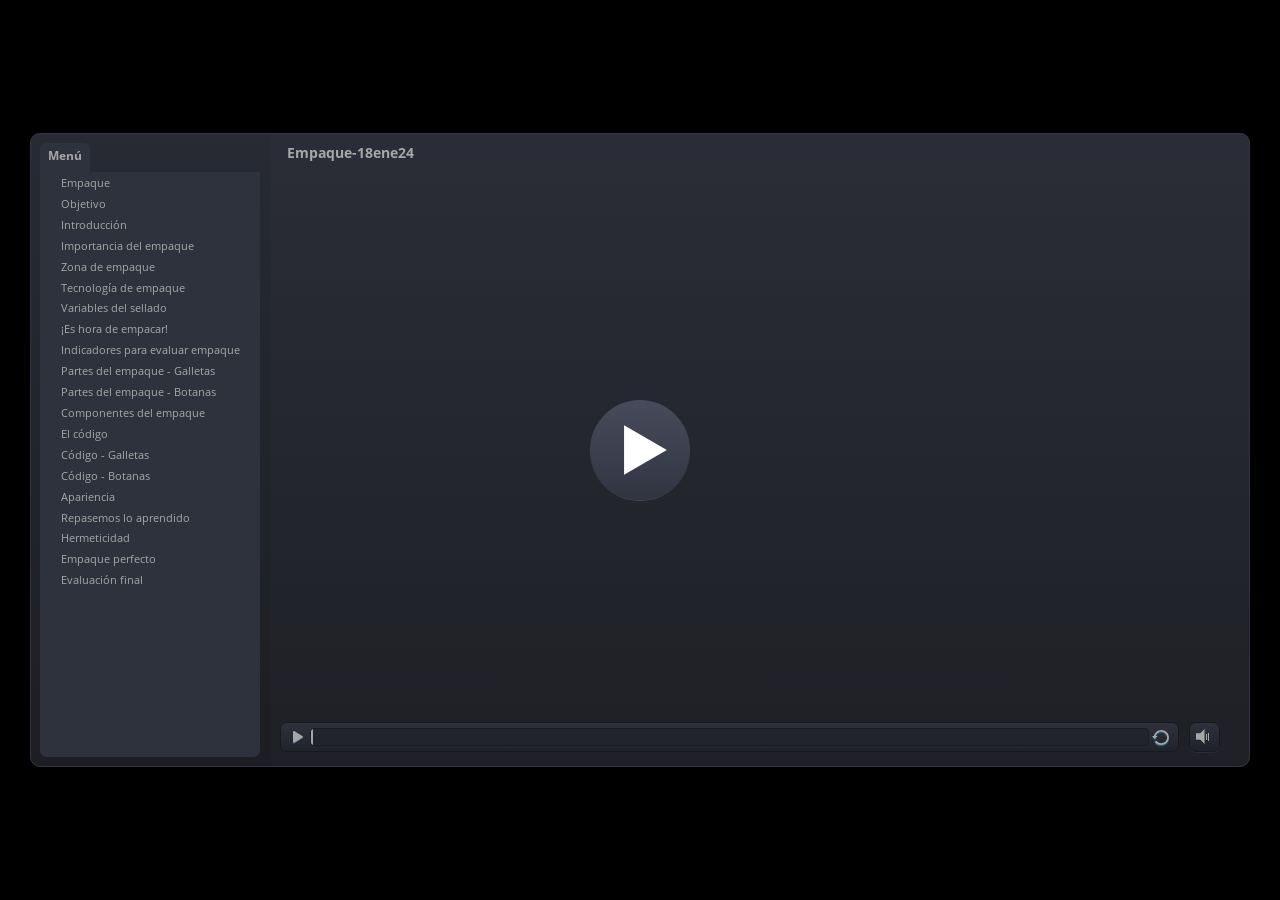
<file: elearning/transformacion plantas/empaque/index.html>
﻿<!doctype html>
<html lang="es">
<head>
  <meta charset="utf-8">
  <!-- Created using Storyline 3 - http://www.articulate.com  -->
  <!-- version: 3.20.30234.0 -->
  <title>Empaque-18ene24</title>
  <meta http-equiv="x-ua-compatible" content="IE=edge"/>
  <meta name="viewport" content="width=device-width,initial-scale=1,user-scalable=no,shrink-to-fit=no,minimal-ui"/>
  <meta name="apple-mobile-web-app-capable" content="yes"/>
  <style>
    html, body { height: 100%; padding: 0; margin: 0 }
    #app { height: 100%; width: 100%; }
  </style>

  <script>
    window.DS = {};
    window.globals = {
      DATA_PATH_BASE: '',
      HAS_FRAME: true,
      HAS_SLIDE: true,

      lmsPresent: false,
      tinCanPresent: false,
      cmi5Present: false,
      aoSupport: false,
      scale: 'noscale',
      captureRc: false,
      browserSize: 'optimal',
      bgColor: '#000000',
      features: '',
      themeName: 'classic',
      preloaderColor: '#FFFFFF',
      suppressAnalytics: true,
      productChannel: 'perpetual',
      publishSource: 'storyline',
      aid: '',
      cid: 'dbaff2fd-eee5-4edc-939c-c7f3ffb002a9',
      playerVersion: '3.20.30234.0',
      publishTimestamp: '2024-01-18T19:49:07.1177549Z',
      maxIosVideoElements: 10,
      connectionSettings: { },

      
      parseParams: function(qs) {
        if (window.globals.parsedParams != null) {
          return window.globals.parsedParams;
        }
        qs = (qs || window.location.search.substr(1)).split('+').join(' ');
        var params = {},
            tokens,
            re = /[?&]?([^=]+)=([^&]*)/g;

        while (tokens = re.exec(qs)) {
          params[decodeURIComponent(tokens[1]).trim()] =
            decodeURIComponent(tokens[2]).trim();
        }
        window.globals.parsedParams = params;
        return params;
      }

    };
  </script>
  <script>
    var isIe11 = ('ActiveXObject' in window || window.MSBlobBuilder != null)
      && window.msCrypto != null && !window.ActiveXObject;
    if (isIe11) {
      window.globals.unsupportedBrowser = true;
      document.write(atob('[base64]'));
    }
  </script>
  
  <script>window.THREE = { };</script>
  
</head>
<body style="background: #000000" class="cs-HTML theme-classic">
  <!-- 360 -->
  <script>!function(){var e,i=/iPhone/i,o=/iPod/i,n=/iPad/i,t=/\biOS-universal(?:.+)Mac\b/i,r=/\bAndroid(?:.+)Mobile\b/i,a=/Android/i,d=/(?:SD4930UR|\bSilk(?:.+)Mobile\b)/i,p=/Silk/i,l=/Windows Phone/i,u=/\bWindows(?:.+)ARM\b/i,b=/BlackBerry/i,s=/BB10/i,c=/Opera Mini/i,f=/\b(CriOS|Chrome)(?:.+)Mobile/i,h=/Mobile(?:.+)Firefox\b/i,v=function(e){return void 0!==e&&"MacIntel"===e.platform&&"number"==typeof e.maxTouchPoints&&e.maxTouchPoints>1&&"undefined"==typeof MSStream};e=function(e){var m={userAgent:"",platform:"",maxTouchPoints:0};e||"undefined"==typeof navigator?"string"==typeof e?m.userAgent=e:e&&e.userAgent&&(m={userAgent:e.userAgent,platform:e.platform,maxTouchPoints:e.maxTouchPoints||0}):m={userAgent:navigator.userAgent,platform:navigator.platform,maxTouchPoints:navigator.maxTouchPoints||0};var g=m.userAgent,y=g.split("[FBAN");void 0!==y[1]&&(g=y[0]),void 0!==(y=g.split("Twitter"))[1]&&(g=y[0]);var A=function(e){return function(i){return i.test(e)}}(g),w={apple:{phone:A(i)&&!A(l),ipod:A(o),tablet:!A(i)&&(A(n)||v(m))&&!A(l),universal:A(t),device:(A(i)||A(o)||A(n)||A(t)||v(m))&&!A(l)},amazon:{phone:A(d),tablet:!A(d)&&A(p),device:A(d)||A(p)},android:{phone:!A(l)&&A(d)||!A(l)&&A(r),tablet:!A(l)&&!A(d)&&!A(r)&&(A(p)||A(a)),device:!A(l)&&(A(d)||A(p)||A(r)||A(a))||A(/\bokhttp\b/i)},windows:{phone:A(l),tablet:A(u),device:A(l)||A(u)},other:{blackberry:A(b),blackberry10:A(s),opera:A(c),firefox:A(h),chrome:A(f),device:A(b)||A(s)||A(c)||A(h)||A(f)},any:!1,phone:!1,tablet:!1};return w.any=w.apple.device||w.android.device||w.windows.device||w.other.device,w.phone=w.apple.phone||w.android.phone||w.windows.phone,w.tablet=w.apple.tablet||w.android.tablet||w.windows.tablet,w}(),"object"==typeof exports&&"undefined"!=typeof module?module.exports=e:"function"==typeof define&&define.amd?define((function(){return e})):this.isMobile=e}();
    window.isMobile.apple.tablet = window.isMobile.apple.tablet ||
      (navigator.platform === 'MacIntel' && navigator.maxTouchPoints > 1);
    window.isMobile.apple.device = window.isMobile.apple.device || window.isMobile.apple.tablet;
    window.isMobile.tablet = window.isMobile.tablet || window.isMobile.apple.tablet;
    window.isMobile.any = window.isMobile.any || window.isMobile.apple.tablet;
  </script>

  <div id="focus-sink" tabindex="-1"></div>

  <div id="preso"></div>
  <script>
    (function() {

      var classTypes = [ 'desktop', 'mobile', 'phone', 'tablet' ];

      var addDeviceClasses = function(prefix, testObj) {
        var curr, i;
        for (i = 0; i < classTypes.length; i++) {
          curr = classTypes[i];
          if (testObj[curr]) {
            document.body.classList.add(prefix + curr);
          }
        }
      };

      var params = window.globals.parseParams(),
          isDevicePreview = params.devicepreview === '1',
          isPhoneOverride = params.deviceType === 'phone' || (isDevicePreview && params.phone == '1'),
          isTabletOverride = (params.deviceType === 'tablet' || isDevicePreview) && !isPhoneOverride,
          isMobileOverride = isPhoneOverride || isTabletOverride;

      var deviceView = {
        desktop: !window.isMobile.any && !isMobileOverride,
        mobile: window.isMobile.any || isMobileOverride,
        phone: isPhoneOverride || (window.isMobile.phone && !isTabletOverride),
        tablet: isTabletOverride || window.isMobile.tablet
      };

      window.globals.deviceView = deviceView;
      window.isMobile.desktop = !window.isMobile.any;
      window.isMobile.mobile = window.isMobile.any;

      addDeviceClasses('view-', deviceView);

    })();
  </script>
  
  <script src='story_content/user.js' type=text/javascript></script>
  <div class="slide-loader"></div>

  <script>
    if (window.globals.deviceView.isMobile) { var doc = document, loader = doc.body.querySelector('.slide-loader'); [ 1, 2, 3 ].forEach(function(n) { var d = doc.createElement('div'); d.style.backgroundColor = window.globals.preloaderColor; d.classList.add('mobile-loader-dot'); d.classList.add('dot' + n); loader.appendChild(d); }); }
  </script>

  <div class="mobile-load-title-overlay" style="display: none">
    <div class="mobile-load-title">Empaque-18ene24</div>
  </div>

  <div class="mobile-chrome-warning"></div>

  
<style>
  .warn-connection-dialog {
    display: none;
    background: transparent;
    pointer-events: none;
    position: fixed;
    left: 0;
    top: 0;
    width: 100%;
    height: 100%;
    z-index: 999;
  }

  .warn-connection-content {
    border-radius: 4px;
    background: white;
    border: 1px solid #E7E7E7;
    color: #333333;
    box-shadow: 0 2px 4px rgba(0, 0, 0, 0.25);
    transition: all 150ms ease-out;
    position: absolute;
    white-space: nowrap;
  }

  .view-phone.is-landscape .warn-connection-content {
    left: 23px;
    bottom: 23px;
  }

  .view-tablet.is-landscape .warn-connection-content {
    left: 50%;
    top: 20px;
    transform: translateX(-50%);
  }

  .is-portrait .warn-connection-content {
    transform: translate(-50%, calc(-100% - 15px));
  }

  .warn-connection-content p {
    display: inline-block;
    margin: 0 8px 0 0;
    line-height: 33px;
    font-size: 11px;
  }

  .warn-connection-content svg {
    position: relative;
    vertical-align: middle;
    margin: 0 2px 2px 8px;
  }

  .view-desktop .warn-connection-content {
    left: 1.5em;
    bottom: 1.5em;
  }

  .view-desktop .warn-connection-content p {
    font-size: 1.1em;
  }

  .is-offline .warn-connection-dialog {
    display: block;
  }

  .is-offline .cs-panel * {
    pointer-events: none !important;
  }

  .is-offline .cs-panel {
    pointer-events: all !important;
  }

  .is-offline #nav-controls * {
    pointer-events: none !important;
  }

  .is-offline #nav-controls {
    pointer-events: all !important;
  }
</style>

<div class="warn-connection-dialog">
  <div class="warn-connection-content">
    <svg width="17" height="15" viewBox="0 0 17 15" xmlns="http://www.w3.org/2000/svg">
      <path fill="#8F0000" stroke="white" d="M16.07,12.98 L15.88,12.23 L9.51,1.21 C8.97,0.26,7.6,0.26,7.06,1.21 L0.69,12.23 C0.15,13.16,0.81,14.36,1.91,14.36 H14.65 C15.47,14.36,16.05,13.7,16.07,12.98 Z"/>
      <path fill="white" stroke="white" d="M8.58,5.5 C8.35,5.28,8.5,5.35,8.21,5.32 C8.09,5.35,7.97,5.49,7.96,5.67 C7.97,5.79,7.98,5.92,7.98,6.04 L7.98,6.04 C7.99,6.17,8,6.31,8.01,6.43 L8.01,6.44 C8.03,6.92,8.06,7.41,8.09,7.9 L8.09,7.9 C8.12,8.39,8.14,8.88,8.17,9.37 C8.17,9.39,8.18,9.42,8.2,9.44 C8.23,9.46,8.25,9.47,8.28,9.47 C8.31,9.47,8.34,9.46,8.35,9.44 C8.37,9.43,8.38,9.4,8.39,9.35 L8.39,9.34 C8.39,9.24,8.4,9.15,8.4,9.05 L8.4,9.05 C8.41,8.96,8.41,8.86,8.42,8.75 C8.43,8.44,8.45,8.12,8.47,7.81 L8.47,7.81 C8.49,7.49,8.51,7.18,8.53,6.87 C8.55,6.46,8.56,6.05,8.59,5.64 L8.6,5.62 C8.6,5.57,8.59,5.53,8.58,5.5 L8.21,5.32 Z"/>
      <circle fill="white" stroke="white" cx="8.3" cy="11.35" r="0.3"/>
    </svg>
    <p>You are offline. Trying to reconnect...</p>
  </div>
</div>

<script>
  (function() {
    window.DS.connection = {
      warningShown: false,
      assets: {},
      loadingAssetGroup: false,
      retryDelay: 500
    };

    // @TODO this is POC code and can be cleaned up a bit more if we move forward
    // with the feature



    // The `window.globals.features` variable must be set in `webpack.dev.config` when testing locally - it is not enough
    // to have it in the data - but it must be set there as well.
    var useConnectionMessages = window.AbortController != null &&
      window.location.protocol != 'file:' &&
      window.globals.features.indexOf('ConnectionMessages') != -1;

    window.DS.connection.useConnectionMessages = useConnectionMessages

    var assetCount = 0;
    var checkLoadedId;
    var connectionSettings = window.globals.connectionSettings;

    if (useConnectionMessages && connectionSettings != null) {
      var contentEl = document.querySelector('.warn-connection-content');
      var messageEl = contentEl.querySelector('p')

      if (connectionSettings.useDarkTheme) {
        contentEl.style.borderColor = '#BABBBA';
        contentEl.style.backgroundColor = '#282828';
        contentEl.style.color = '#FFFFFF';
      }

      if (connectionSettings.message != null) {
        messageEl.textContent = window.decodeURIComponent(connectionSettings.message);
      }
    }

    function checkAssetsReady() {
      for (var i in DS.connection.assets) {
        if (!DS.connection.assets[i].success) {
          return false;
        }
      }
      return true;
    }

    function stopAssetGroup() {
      if (!useConnectionMessages) { return; }

      assetCount = 0;

      DS.connection.oldAssetGroup = DS.connection.assets;
      DS.connection.assets = {};
      DS.connection.loadingAssetGroup = false;
      clearInterval(checkLoadedId);
    }

    function startAssetGroup() {
      if (!useConnectionMessages) { return; }
      var ticks = 0;
      clearInterval(checkLoadedId);
      checkLoadedId = setInterval(function() {
        var loaded = 0;
        if (assetCount === 0 && loaded === 0) {
          clearInterval(checkLoadedId);
          return;
        }

        for (var i in DS.connection.assets) {
          if (DS.connection.assets[i].success) {
            loaded++;
          }
        }

        if (assetCount === loaded && checkAssetsReady()) {
          for (var i in DS.connection.assets) {
            if (DS.connection.assets[i].action) {
              DS.connection.assets[i].action();
            }
          }
          hideWarning();
          stopAssetGroup();
        }
      }, 100)
    }

    function requiredAsset(url, action, retry, type) {
      if (!useConnectionMessages) { return; }
      if (DS.connection.assets[url]) { return; }

      DS.connection.assets[url] = {
        success: false, action: action, retry: retry, type: type
      };
      assetCount = Object.keys(DS.connection.assets).length;
      if (!DS.connection.loadingAssetGroup) {
        startAssetGroup();
      }
      DS.connection.loadingAssetGroup = true;
    }

    function assetLoaded(url) {
      if (!useConnectionMessages) { return; }
      if (DS.connection.assets[url]) {
        DS.connection.assets[url].success = true;
      }
    }

    function assetFailed(url) {
      if (!useConnectionMessages) { return; }
      if (!DS.connection.assets[url]) {
        if (/\.js$/.test(url)) {
          setTimeout(function() {
            if (DS.connection.lastSlideLoaded != null) {
              DS.connection.lastSlideLoaded();
            }
          }, DS.connection.retryDelay);
        }
        return;
      }
      if (!DS.connection.warningShown) { showWarning(); }
      if (DS.connection.assets[url].retry) {
        setTimeout(function() {
          if (!DS.connection.assets[url].success) {
            DS.connection.assets[url].retry()
          }
        }, DS.connection.retryDelay);
      }
    }

    function hideWarning() {
      document.body.classList.remove('is-offline');
      DS.connection.warningShown = false;
    }
    DS.connection.hideWarning = hideWarning

    function showWarning(btn) {
      document.body.classList.add('is-offline')
      DS.connection.warningShown = true;
      updateWarningPosition();
    }

    function updateWarningPosition() {
      if (!DS.connection.warningShown) {
        return;
      }

      var isPortrait = document.body.classList.contains('is-portrait');
      var warningEl = document.querySelector('.warn-connection-content');

      if (isPortrait) {
        var slide = document.querySelector('.primary-slide');
        var slideRect = slide.getBoundingClientRect();

        warningEl.style.top = `${slideRect.top}px`
        warningEl.style.left = `${slideRect.left + slideRect.width / 2}px`
      } else {
        warningEl.style.top = null;
        warningEl.style.left = null;
      }

      window.requestAnimationFrame(updateWarningPosition);
    }

    // these will all be noops if the feature flag isn't set in
    // the data and `window.globals.features`
    DS.connection.requiredAsset = requiredAsset;
    DS.connection.assetLoaded = assetLoaded;
    DS.connection.assetFailed = assetFailed;
    DS.connection.stopAssetGroup = stopAssetGroup;
    DS.connection.startAssetGroup = startAssetGroup;
  })();
</script>


  <script>
    
    if (window.autoSpider && window.vInterfaceObject) {
      document.querySelector('.mobile-load-title-overlay').style.display = 'none';
    }
  </script>

  

  <link rel="stylesheet" href="html5/data/css/output.min.css" data-noprefix/>
</body>
<script src="html5/lib/scripts/bootstrapper.min.js"></script>
</html>
</file>
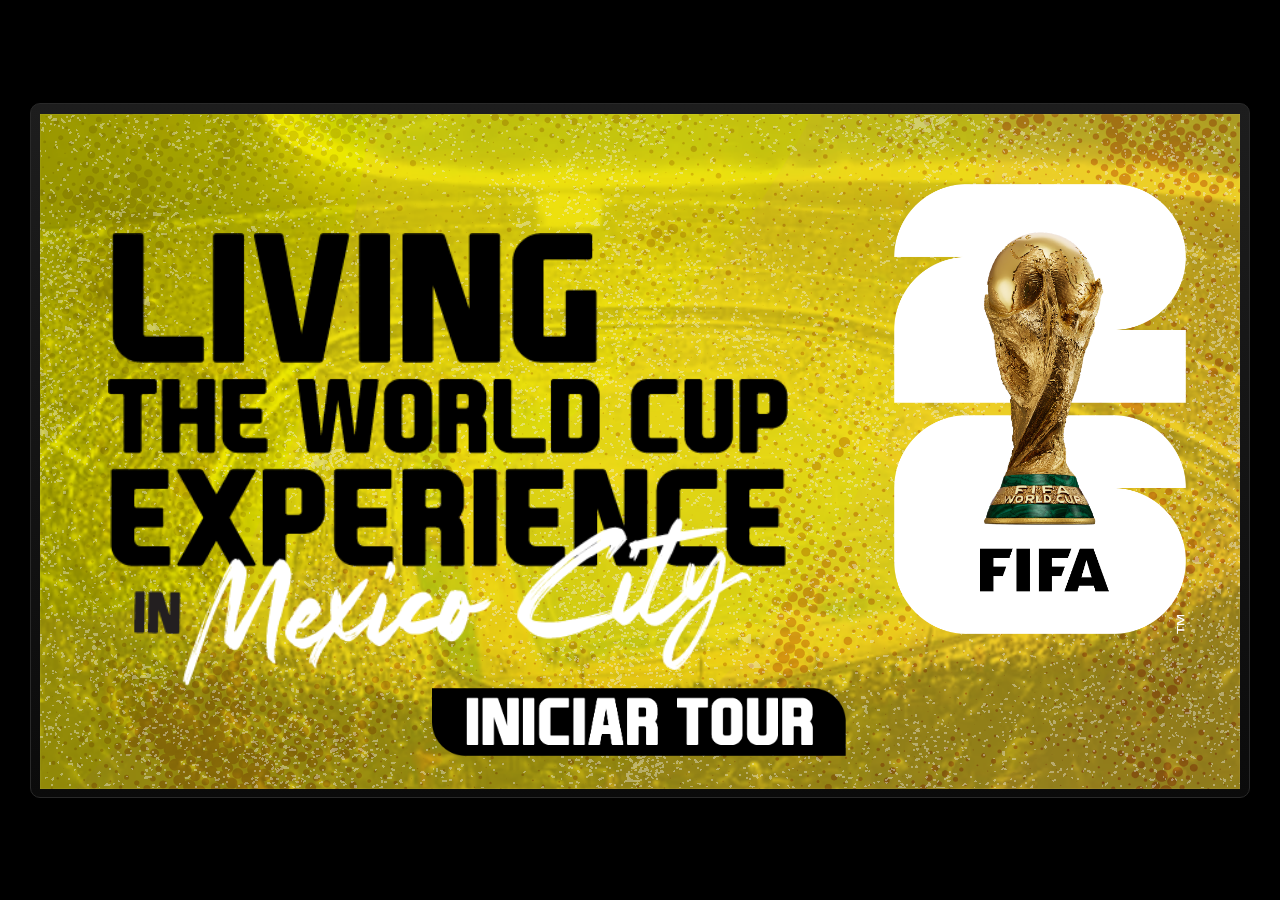
<file: FWC_tour_29may/story.html>
﻿<!doctype html>
<html lang="en-US">
<head>
  <meta charset="utf-8">
  <!-- Created using Storyline 3 - http://www.articulate.com  -->
  <!-- version: 3.20.30234.0 -->
  <title>FWC_tour_29may</title>
  <meta http-equiv="x-ua-compatible" content="IE=edge"/>
  <meta name="viewport" content="width=device-width,initial-scale=1,user-scalable=no,shrink-to-fit=no,minimal-ui"/>
  <meta name="apple-mobile-web-app-capable" content="yes"/>
  <style>
    html, body { height: 100%; padding: 0; margin: 0 }
    #app { height: 100%; width: 100%; }
  </style>

  <script>
    window.DS = {};
    window.globals = {
      DATA_PATH_BASE: '',
      HAS_FRAME: true,
      HAS_SLIDE: true,

      lmsPresent: false,
      tinCanPresent: false,
      cmi5Present: false,
      aoSupport: false,
      scale: 'noscale',
      captureRc: false,
      browserSize: 'optimal',
      bgColor: '#000000',
      features: '',
      themeName: 'classic',
      preloaderColor: '#FFFFFF',
      suppressAnalytics: true,
      productChannel: 'perpetual',
      publishSource: 'storyline',
      aid: '',
      cid: '705dcac3-5773-49bc-8ff7-69dc9df6d79a',
      playerVersion: '3.20.30234.0',
      publishTimestamp: '2026-05-29T20:56:29.3870669Z',
      maxIosVideoElements: 10,
      connectionSettings: { },

      
      parseParams: function(qs) {
        if (window.globals.parsedParams != null) {
          return window.globals.parsedParams;
        }
        qs = (qs || window.location.search.substr(1)).split('+').join(' ');
        var params = {},
            tokens,
            re = /[?&]?([^=]+)=([^&]*)/g;

        while (tokens = re.exec(qs)) {
          params[decodeURIComponent(tokens[1]).trim()] =
            decodeURIComponent(tokens[2]).trim();
        }
        window.globals.parsedParams = params;
        return params;
      }

    };
  </script>
  <script>
    var isIe11 = ('ActiveXObject' in window || window.MSBlobBuilder != null)
      && window.msCrypto != null && !window.ActiveXObject;
    if (isIe11) {
      window.globals.unsupportedBrowser = true;
      document.write(atob('[base64]'));
    }
  </script>
  
  <script>window.THREE = { };</script>
  
</head>
<body style="background: #000000" class="cs-HTML theme-classic">
  <!-- 360 -->
  <script>!function(){var e,i=/iPhone/i,o=/iPod/i,n=/iPad/i,t=/\biOS-universal(?:.+)Mac\b/i,r=/\bAndroid(?:.+)Mobile\b/i,a=/Android/i,d=/(?:SD4930UR|\bSilk(?:.+)Mobile\b)/i,p=/Silk/i,l=/Windows Phone/i,u=/\bWindows(?:.+)ARM\b/i,b=/BlackBerry/i,s=/BB10/i,c=/Opera Mini/i,f=/\b(CriOS|Chrome)(?:.+)Mobile/i,h=/Mobile(?:.+)Firefox\b/i,v=function(e){return void 0!==e&&"MacIntel"===e.platform&&"number"==typeof e.maxTouchPoints&&e.maxTouchPoints>1&&"undefined"==typeof MSStream};e=function(e){var m={userAgent:"",platform:"",maxTouchPoints:0};e||"undefined"==typeof navigator?"string"==typeof e?m.userAgent=e:e&&e.userAgent&&(m={userAgent:e.userAgent,platform:e.platform,maxTouchPoints:e.maxTouchPoints||0}):m={userAgent:navigator.userAgent,platform:navigator.platform,maxTouchPoints:navigator.maxTouchPoints||0};var g=m.userAgent,y=g.split("[FBAN");void 0!==y[1]&&(g=y[0]),void 0!==(y=g.split("Twitter"))[1]&&(g=y[0]);var A=function(e){return function(i){return i.test(e)}}(g),w={apple:{phone:A(i)&&!A(l),ipod:A(o),tablet:!A(i)&&(A(n)||v(m))&&!A(l),universal:A(t),device:(A(i)||A(o)||A(n)||A(t)||v(m))&&!A(l)},amazon:{phone:A(d),tablet:!A(d)&&A(p),device:A(d)||A(p)},android:{phone:!A(l)&&A(d)||!A(l)&&A(r),tablet:!A(l)&&!A(d)&&!A(r)&&(A(p)||A(a)),device:!A(l)&&(A(d)||A(p)||A(r)||A(a))||A(/\bokhttp\b/i)},windows:{phone:A(l),tablet:A(u),device:A(l)||A(u)},other:{blackberry:A(b),blackberry10:A(s),opera:A(c),firefox:A(h),chrome:A(f),device:A(b)||A(s)||A(c)||A(h)||A(f)},any:!1,phone:!1,tablet:!1};return w.any=w.apple.device||w.android.device||w.windows.device||w.other.device,w.phone=w.apple.phone||w.android.phone||w.windows.phone,w.tablet=w.apple.tablet||w.android.tablet||w.windows.tablet,w}(),"object"==typeof exports&&"undefined"!=typeof module?module.exports=e:"function"==typeof define&&define.amd?define((function(){return e})):this.isMobile=e}();
    window.isMobile.apple.tablet = window.isMobile.apple.tablet ||
      (navigator.platform === 'MacIntel' && navigator.maxTouchPoints > 1);
    window.isMobile.apple.device = window.isMobile.apple.device || window.isMobile.apple.tablet;
    window.isMobile.tablet = window.isMobile.tablet || window.isMobile.apple.tablet;
    window.isMobile.any = window.isMobile.any || window.isMobile.apple.tablet;
  </script>

  <div id="focus-sink" tabindex="-1"></div>

  <div id="preso"></div>
  <script>
    (function() {

      var classTypes = [ 'desktop', 'mobile', 'phone', 'tablet' ];

      var addDeviceClasses = function(prefix, testObj) {
        var curr, i;
        for (i = 0; i < classTypes.length; i++) {
          curr = classTypes[i];
          if (testObj[curr]) {
            document.body.classList.add(prefix + curr);
          }
        }
      };

      var params = window.globals.parseParams(),
          isDevicePreview = params.devicepreview === '1',
          isPhoneOverride = params.deviceType === 'phone' || (isDevicePreview && params.phone == '1'),
          isTabletOverride = (params.deviceType === 'tablet' || isDevicePreview) && !isPhoneOverride,
          isMobileOverride = isPhoneOverride || isTabletOverride;

      var deviceView = {
        desktop: !window.isMobile.any && !isMobileOverride,
        mobile: window.isMobile.any || isMobileOverride,
        phone: isPhoneOverride || (window.isMobile.phone && !isTabletOverride),
        tablet: isTabletOverride || window.isMobile.tablet
      };

      window.globals.deviceView = deviceView;
      window.isMobile.desktop = !window.isMobile.any;
      window.isMobile.mobile = window.isMobile.any;

      addDeviceClasses('view-', deviceView);

    })();
  </script>
  
  <script src='story_content/user.js' type=text/javascript></script>
  <div class="slide-loader"></div>

  <script>
    if (window.globals.deviceView.isMobile) { var doc = document, loader = doc.body.querySelector('.slide-loader'); [ 1, 2, 3 ].forEach(function(n) { var d = doc.createElement('div'); d.style.backgroundColor = window.globals.preloaderColor; d.classList.add('mobile-loader-dot'); d.classList.add('dot' + n); loader.appendChild(d); }); }
  </script>

  <div class="mobile-load-title-overlay" style="display: none">
    <div class="mobile-load-title">FWC_tour_29may</div>
  </div>

  <div class="mobile-chrome-warning"></div>

  
<style>
  .warn-connection-dialog {
    display: none;
    background: transparent;
    pointer-events: none;
    position: fixed;
    left: 0;
    top: 0;
    width: 100%;
    height: 100%;
    z-index: 999;
  }

  .warn-connection-content {
    border-radius: 4px;
    background: white;
    border: 1px solid #E7E7E7;
    color: #333333;
    box-shadow: 0 2px 4px rgba(0, 0, 0, 0.25);
    transition: all 150ms ease-out;
    position: absolute;
    white-space: nowrap;
  }

  .view-phone.is-landscape .warn-connection-content {
    left: 23px;
    bottom: 23px;
  }

  .view-tablet.is-landscape .warn-connection-content {
    left: 50%;
    top: 20px;
    transform: translateX(-50%);
  }

  .is-portrait .warn-connection-content {
    transform: translate(-50%, calc(-100% - 15px));
  }

  .warn-connection-content p {
    display: inline-block;
    margin: 0 8px 0 0;
    line-height: 33px;
    font-size: 11px;
  }

  .warn-connection-content svg {
    position: relative;
    vertical-align: middle;
    margin: 0 2px 2px 8px;
  }

  .view-desktop .warn-connection-content {
    left: 1.5em;
    bottom: 1.5em;
  }

  .view-desktop .warn-connection-content p {
    font-size: 1.1em;
  }

  .is-offline .warn-connection-dialog {
    display: block;
  }

  .is-offline .cs-panel * {
    pointer-events: none !important;
  }

  .is-offline .cs-panel {
    pointer-events: all !important;
  }

  .is-offline #nav-controls * {
    pointer-events: none !important;
  }

  .is-offline #nav-controls {
    pointer-events: all !important;
  }
</style>

<div class="warn-connection-dialog">
  <div class="warn-connection-content">
    <svg width="17" height="15" viewBox="0 0 17 15" xmlns="http://www.w3.org/2000/svg">
      <path fill="#8F0000" stroke="white" d="M16.07,12.98 L15.88,12.23 L9.51,1.21 C8.97,0.26,7.6,0.26,7.06,1.21 L0.69,12.23 C0.15,13.16,0.81,14.36,1.91,14.36 H14.65 C15.47,14.36,16.05,13.7,16.07,12.98 Z"/>
      <path fill="white" stroke="white" d="M8.58,5.5 C8.35,5.28,8.5,5.35,8.21,5.32 C8.09,5.35,7.97,5.49,7.96,5.67 C7.97,5.79,7.98,5.92,7.98,6.04 L7.98,6.04 C7.99,6.17,8,6.31,8.01,6.43 L8.01,6.44 C8.03,6.92,8.06,7.41,8.09,7.9 L8.09,7.9 C8.12,8.39,8.14,8.88,8.17,9.37 C8.17,9.39,8.18,9.42,8.2,9.44 C8.23,9.46,8.25,9.47,8.28,9.47 C8.31,9.47,8.34,9.46,8.35,9.44 C8.37,9.43,8.38,9.4,8.39,9.35 L8.39,9.34 C8.39,9.24,8.4,9.15,8.4,9.05 L8.4,9.05 C8.41,8.96,8.41,8.86,8.42,8.75 C8.43,8.44,8.45,8.12,8.47,7.81 L8.47,7.81 C8.49,7.49,8.51,7.18,8.53,6.87 C8.55,6.46,8.56,6.05,8.59,5.64 L8.6,5.62 C8.6,5.57,8.59,5.53,8.58,5.5 L8.21,5.32 Z"/>
      <circle fill="white" stroke="white" cx="8.3" cy="11.35" r="0.3"/>
    </svg>
    <p>You are offline. Trying to reconnect...</p>
  </div>
</div>

<script>
  (function() {
    window.DS.connection = {
      warningShown: false,
      assets: {},
      loadingAssetGroup: false,
      retryDelay: 500
    };

    // @TODO this is POC code and can be cleaned up a bit more if we move forward
    // with the feature



    // The `window.globals.features` variable must be set in `webpack.dev.config` when testing locally - it is not enough
    // to have it in the data - but it must be set there as well.
    var useConnectionMessages = window.AbortController != null &&
      window.location.protocol != 'file:' &&
      window.globals.features.indexOf('ConnectionMessages') != -1;

    window.DS.connection.useConnectionMessages = useConnectionMessages

    var assetCount = 0;
    var checkLoadedId;
    var connectionSettings = window.globals.connectionSettings;

    if (useConnectionMessages && connectionSettings != null) {
      var contentEl = document.querySelector('.warn-connection-content');
      var messageEl = contentEl.querySelector('p')

      if (connectionSettings.useDarkTheme) {
        contentEl.style.borderColor = '#BABBBA';
        contentEl.style.backgroundColor = '#282828';
        contentEl.style.color = '#FFFFFF';
      }

      if (connectionSettings.message != null) {
        messageEl.textContent = window.decodeURIComponent(connectionSettings.message);
      }
    }

    function checkAssetsReady() {
      for (var i in DS.connection.assets) {
        if (!DS.connection.assets[i].success) {
          return false;
        }
      }
      return true;
    }

    function stopAssetGroup() {
      if (!useConnectionMessages) { return; }

      assetCount = 0;

      DS.connection.oldAssetGroup = DS.connection.assets;
      DS.connection.assets = {};
      DS.connection.loadingAssetGroup = false;
      clearInterval(checkLoadedId);
    }

    function startAssetGroup() {
      if (!useConnectionMessages) { return; }
      var ticks = 0;
      clearInterval(checkLoadedId);
      checkLoadedId = setInterval(function() {
        var loaded = 0;
        if (assetCount === 0 && loaded === 0) {
          clearInterval(checkLoadedId);
          return;
        }

        for (var i in DS.connection.assets) {
          if (DS.connection.assets[i].success) {
            loaded++;
          }
        }

        if (assetCount === loaded && checkAssetsReady()) {
          for (var i in DS.connection.assets) {
            if (DS.connection.assets[i].action) {
              DS.connection.assets[i].action();
            }
          }
          hideWarning();
          stopAssetGroup();
        }
      }, 100)
    }

    function requiredAsset(url, action, retry, type) {
      if (!useConnectionMessages) { return; }
      if (DS.connection.assets[url]) { return; }

      DS.connection.assets[url] = {
        success: false, action: action, retry: retry, type: type
      };
      assetCount = Object.keys(DS.connection.assets).length;
      if (!DS.connection.loadingAssetGroup) {
        startAssetGroup();
      }
      DS.connection.loadingAssetGroup = true;
    }

    function assetLoaded(url) {
      if (!useConnectionMessages) { return; }
      if (DS.connection.assets[url]) {
        DS.connection.assets[url].success = true;
      }
    }

    function assetFailed(url) {
      if (!useConnectionMessages) { return; }
      if (!DS.connection.assets[url]) {
        if (/\.js$/.test(url)) {
          setTimeout(function() {
            if (DS.connection.lastSlideLoaded != null) {
              DS.connection.lastSlideLoaded();
            }
          }, DS.connection.retryDelay);
        }
        return;
      }
      if (!DS.connection.warningShown) { showWarning(); }
      if (DS.connection.assets[url].retry) {
        setTimeout(function() {
          if (!DS.connection.assets[url].success) {
            DS.connection.assets[url].retry()
          }
        }, DS.connection.retryDelay);
      }
    }

    function hideWarning() {
      document.body.classList.remove('is-offline');
      DS.connection.warningShown = false;
    }
    DS.connection.hideWarning = hideWarning

    function showWarning(btn) {
      document.body.classList.add('is-offline')
      DS.connection.warningShown = true;
      updateWarningPosition();
    }

    function updateWarningPosition() {
      if (!DS.connection.warningShown) {
        return;
      }

      var isPortrait = document.body.classList.contains('is-portrait');
      var warningEl = document.querySelector('.warn-connection-content');

      if (isPortrait) {
        var slide = document.querySelector('.primary-slide');
        var slideRect = slide.getBoundingClientRect();

        warningEl.style.top = `${slideRect.top}px`
        warningEl.style.left = `${slideRect.left + slideRect.width / 2}px`
      } else {
        warningEl.style.top = null;
        warningEl.style.left = null;
      }

      window.requestAnimationFrame(updateWarningPosition);
    }

    // these will all be noops if the feature flag isn't set in
    // the data and `window.globals.features`
    DS.connection.requiredAsset = requiredAsset;
    DS.connection.assetLoaded = assetLoaded;
    DS.connection.assetFailed = assetFailed;
    DS.connection.stopAssetGroup = stopAssetGroup;
    DS.connection.startAssetGroup = startAssetGroup;
  })();
</script>


  <script>
    
    if (window.autoSpider && window.vInterfaceObject) {
      document.querySelector('.mobile-load-title-overlay').style.display = 'none';
    }
  </script>

  

  <link rel="stylesheet" href="html5/data/css/output.min.css" data-noprefix/>
</body>
<script src="html5/lib/scripts/bootstrapper.min.js"></script>
</html>
</file>
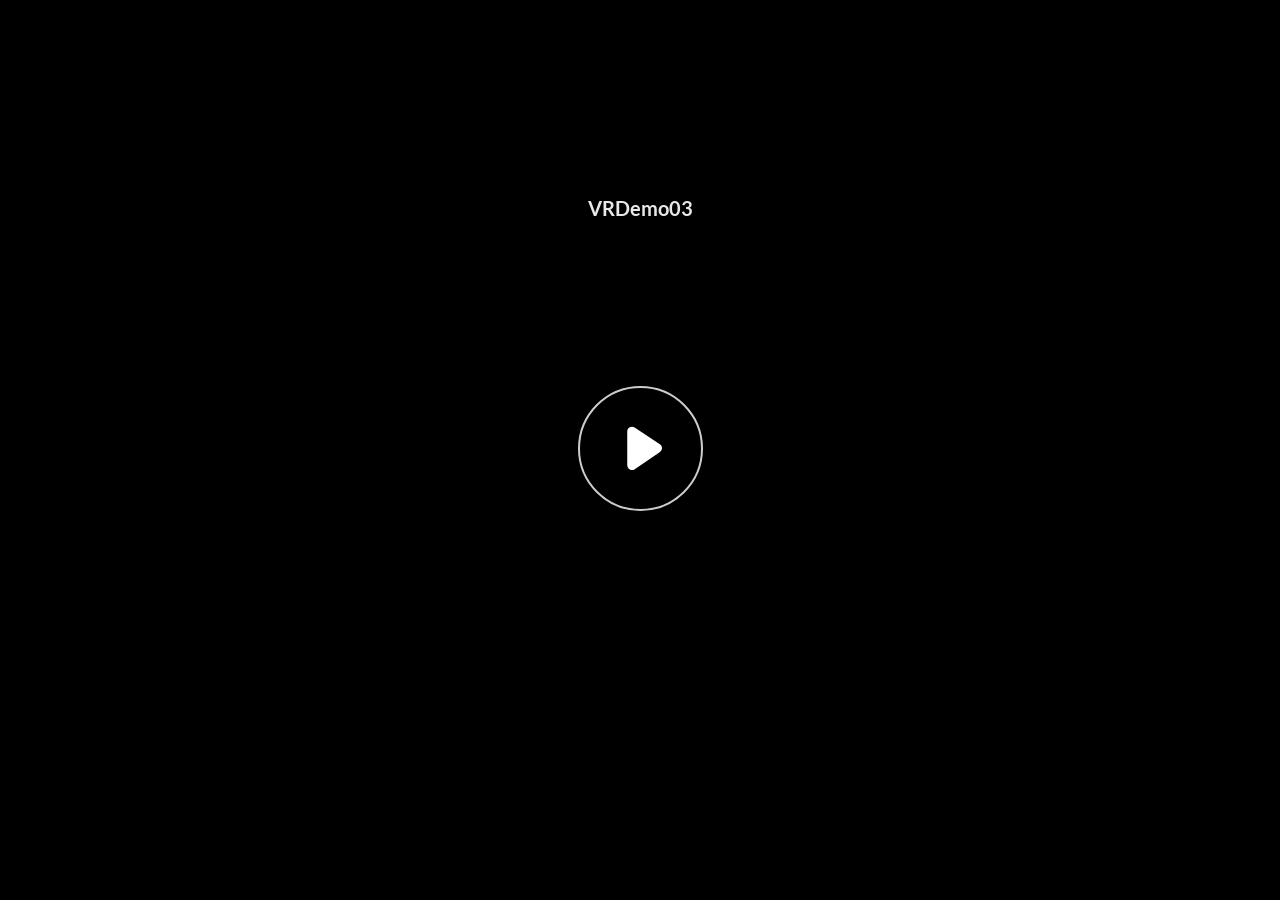
<file: elearning/VRDemo/story.html>
﻿<!doctype html>
<html lang="en-US">
<head>
  <meta charset="utf-8">
  <!-- Created using Storyline 360 - http://www.articulate.com  -->
  <!-- version: 3.77.30587.0 -->
  <title>VRDemo03</title>
  <meta http-equiv="x-ua-compatible" content="IE=edge"/>
  <meta name="viewport" content="width=device-width,initial-scale=1,user-scalable=no,shrink-to-fit=no,minimal-ui"/>
  <meta name="apple-mobile-web-app-capable" content="yes"/>
  <style>
    html, body { height: 100%; padding: 0; margin: 0 }
    #app { height: 100%; width: 100%; }
  </style>

  <script>
    window.DS = {};
    window.globals = {
      DATA_PATH_BASE: '',
      HAS_FRAME: true,
      HAS_SLIDE: true,

      lmsPresent: false,
      tinCanPresent: false,
      cmi5Present: false,
      aoSupport: false,
      scale: 'noscale',
      captureRc: false,
      browserSize: 'optimal',
      bgColor: '#282828',
      features: 'AccessibleVideo,ConnectionMessages,DropIn1,DropIn2,FullScreenToggle,LayerPresentAsDialog,MultipleQuizTracking,PlayerSpeedControl,StreamingVideo,UpdatedThemeEditor,UseAudioElement,VideoSync',
      themeName: 'unified',
      preloaderColor: '#FFFFFF',
      suppressAnalytics: false,
      productChannel: 'stable',
      publishSource: 'storyline',
      aid: 'aid|1ba87ab8-c045-49bb-8317-d220e2b4450a',
      cid: '0333b007-2e2f-491e-804b-5c0f11c83427',
      playerVersion: '3.77.30587.0',
      publishTimestamp: '2023-07-04T22:27:10.1499989Z',
      maxIosVideoElements: 10,
      connectionSettings: { message: 'You%20are%20offline.%20Trying%20to%20reconnect...', useDarkTheme: false, mode: 'disabled' },

      
      parseParams: function(qs) {
        if (window.globals.parsedParams != null) {
          return window.globals.parsedParams;
        }
        qs = (qs || window.location.search.substr(1)).split('+').join(' ');
        var params = {},
            tokens,
            re = /[?&]?([^=]+)=([^&]*)/g;

        while (tokens = re.exec(qs)) {
          params[decodeURIComponent(tokens[1]).trim()] =
            decodeURIComponent(tokens[2]).trim();
        }
        window.globals.parsedParams = params;
        return params;
      }

    };
  </script>
  <script>
    var isIe11 = ('ActiveXObject' in window || window.MSBlobBuilder != null)
      && window.msCrypto != null && !window.ActiveXObject;
    if (isIe11) {
      window.globals.unsupportedBrowser = true;
      document.write(atob('[base64]'));
    }
  </script>
  
  <script src='html5/lib/scripts/three.min.js' type=text/javascript></script>
  
</head>
<body style="background: #282828" class="cs-HTML theme-unified">
  <!-- 360 -->
  <script>!function(){var e,i=/iPhone/i,o=/iPod/i,n=/iPad/i,t=/\biOS-universal(?:.+)Mac\b/i,r=/\bAndroid(?:.+)Mobile\b/i,a=/Android/i,d=/(?:SD4930UR|\bSilk(?:.+)Mobile\b)/i,p=/Silk/i,l=/Windows Phone/i,u=/\bWindows(?:.+)ARM\b/i,b=/BlackBerry/i,s=/BB10/i,c=/Opera Mini/i,f=/\b(CriOS|Chrome)(?:.+)Mobile/i,h=/Mobile(?:.+)Firefox\b/i,v=function(e){return void 0!==e&&"MacIntel"===e.platform&&"number"==typeof e.maxTouchPoints&&e.maxTouchPoints>1&&"undefined"==typeof MSStream};e=function(e){var m={userAgent:"",platform:"",maxTouchPoints:0};e||"undefined"==typeof navigator?"string"==typeof e?m.userAgent=e:e&&e.userAgent&&(m={userAgent:e.userAgent,platform:e.platform,maxTouchPoints:e.maxTouchPoints||0}):m={userAgent:navigator.userAgent,platform:navigator.platform,maxTouchPoints:navigator.maxTouchPoints||0};var g=m.userAgent,y=g.split("[FBAN");void 0!==y[1]&&(g=y[0]),void 0!==(y=g.split("Twitter"))[1]&&(g=y[0]);var A=function(e){return function(i){return i.test(e)}}(g),w={apple:{phone:A(i)&&!A(l),ipod:A(o),tablet:!A(i)&&(A(n)||v(m))&&!A(l),universal:A(t),device:(A(i)||A(o)||A(n)||A(t)||v(m))&&!A(l)},amazon:{phone:A(d),tablet:!A(d)&&A(p),device:A(d)||A(p)},android:{phone:!A(l)&&A(d)||!A(l)&&A(r),tablet:!A(l)&&!A(d)&&!A(r)&&(A(p)||A(a)),device:!A(l)&&(A(d)||A(p)||A(r)||A(a))||A(/\bokhttp\b/i)},windows:{phone:A(l),tablet:A(u),device:A(l)||A(u)},other:{blackberry:A(b),blackberry10:A(s),opera:A(c),firefox:A(h),chrome:A(f),device:A(b)||A(s)||A(c)||A(h)||A(f)},any:!1,phone:!1,tablet:!1};return w.any=w.apple.device||w.android.device||w.windows.device||w.other.device,w.phone=w.apple.phone||w.android.phone||w.windows.phone,w.tablet=w.apple.tablet||w.android.tablet||w.windows.tablet,w}(),"object"==typeof exports&&"undefined"!=typeof module?module.exports=e:"function"==typeof define&&define.amd?define((function(){return e})):this.isMobile=e}();
    window.isMobile.apple.tablet = window.isMobile.apple.tablet ||
      (navigator.platform === 'MacIntel' && navigator.maxTouchPoints > 1);
    window.isMobile.apple.device = window.isMobile.apple.device || window.isMobile.apple.tablet;
    window.isMobile.tablet = window.isMobile.tablet || window.isMobile.apple.tablet;
    window.isMobile.any = window.isMobile.any || window.isMobile.apple.tablet;
  </script>

  <div id="focus-sink" tabindex="-1"></div>

  <div id="preso"></div>
  <script>
    (function() {

      var classTypes = [ 'desktop', 'mobile', 'phone', 'tablet' ];

      var addDeviceClasses = function(prefix, testObj) {
        var curr, i;
        for (i = 0; i < classTypes.length; i++) {
          curr = classTypes[i];
          if (testObj[curr]) {
            document.body.classList.add(prefix + curr);
          }
        }
      };

      var params = window.globals.parseParams(),
          isDevicePreview = params.devicepreview === '1',
          isPhoneOverride = params.deviceType === 'phone' || (isDevicePreview && params.phone == '1'),
          isTabletOverride = (params.deviceType === 'tablet' || isDevicePreview) && !isPhoneOverride,
          isMobileOverride = isPhoneOverride || isTabletOverride;

      var deviceView = {
        desktop: !window.isMobile.any && !isMobileOverride,
        mobile: window.isMobile.any || isMobileOverride,
        phone: isPhoneOverride || (window.isMobile.phone && !isTabletOverride),
        tablet: isTabletOverride || window.isMobile.tablet
      };

      window.globals.deviceView = deviceView;
      window.isMobile.desktop = !window.isMobile.any;
      window.isMobile.mobile = window.isMobile.any;

      addDeviceClasses('view-', deviceView);

    })();
  </script>
  
  <script src='story_content/user.js' type=text/javascript></script>
  <div class="slide-loader"></div>

  <script>
    var doc = document, loader = doc.body.querySelector('.slide-loader'); [ 1, 2, 3 ].forEach(function(n) { var d = doc.createElement('div'); d.style.backgroundColor = window.globals.preloaderColor; d.classList.add('mobile-loader-dot'); d.classList.add('dot' + n); loader.appendChild(d); });
  </script>

  <div class="mobile-load-title-overlay" style="display: none">
    <div class="mobile-load-title">VRDemo03</div>
  </div>

  <div class="mobile-chrome-warning"></div>

  
<style>
  .warn-connection-dialog {
    display: none;
    background: transparent;
    pointer-events: none;
    position: fixed;
    left: 0;
    top: 0;
    width: 100%;
    height: 100%;
    z-index: 999;
  }

  .warn-connection-content {
    border-radius: 4px;
    background: white;
    border: 1px solid #E7E7E7;
    color: #333333;
    box-shadow: 0 2px 4px rgba(0, 0, 0, 0.25);
    transition: all 150ms ease-out;
    position: absolute;
    white-space: nowrap;
  }

  .view-phone.is-landscape .warn-connection-content {
    left: 23px;
    bottom: 23px;
  }

  .view-tablet.is-landscape .warn-connection-content {
    left: 50%;
    top: 20px;
    transform: translateX(-50%);
  }

  .is-portrait .warn-connection-content {
    transform: translate(-50%, calc(-100% - 15px));
  }

  .warn-connection-content p {
    display: inline-block;
    margin: 0 8px 0 0;
    line-height: 33px;
    font-size: 11px;
  }

  .warn-connection-content svg {
    position: relative;
    vertical-align: middle;
    margin: 0 2px 2px 8px;
  }

  .view-desktop .warn-connection-content {
    left: 1.5em;
    bottom: 1.5em;
  }

  .view-desktop .warn-connection-content p {
    font-size: 1.1em;
  }

  .is-offline .warn-connection-dialog {
    display: block;
  }

  .is-offline .cs-panel * {
    pointer-events: none !important;
  }

  .is-offline .cs-panel {
    pointer-events: all !important;
  }

  .is-offline #nav-controls * {
    pointer-events: none !important;
  }

  .is-offline #nav-controls {
    pointer-events: all !important;
  }
</style>

<div class="warn-connection-dialog">
  <div class="warn-connection-content">
    <svg width="17" height="15" viewBox="0 0 17 15" xmlns="http://www.w3.org/2000/svg">
      <path fill="#8F0000" stroke="white" d="M16.07,12.98 L15.88,12.23 L9.51,1.21 C8.97,0.26,7.6,0.26,7.06,1.21 L0.69,12.23 C0.15,13.16,0.81,14.36,1.91,14.36 H14.65 C15.47,14.36,16.05,13.7,16.07,12.98 Z"/>
      <path fill="white" stroke="white" d="M8.58,5.5 C8.35,5.28,8.5,5.35,8.21,5.32 C8.09,5.35,7.97,5.49,7.96,5.67 C7.97,5.79,7.98,5.92,7.98,6.04 L7.98,6.04 C7.99,6.17,8,6.31,8.01,6.43 L8.01,6.44 C8.03,6.92,8.06,7.41,8.09,7.9 L8.09,7.9 C8.12,8.39,8.14,8.88,8.17,9.37 C8.17,9.39,8.18,9.42,8.2,9.44 C8.23,9.46,8.25,9.47,8.28,9.47 C8.31,9.47,8.34,9.46,8.35,9.44 C8.37,9.43,8.38,9.4,8.39,9.35 L8.39,9.34 C8.39,9.24,8.4,9.15,8.4,9.05 L8.4,9.05 C8.41,8.96,8.41,8.86,8.42,8.75 C8.43,8.44,8.45,8.12,8.47,7.81 L8.47,7.81 C8.49,7.49,8.51,7.18,8.53,6.87 C8.55,6.46,8.56,6.05,8.59,5.64 L8.6,5.62 C8.6,5.57,8.59,5.53,8.58,5.5 L8.21,5.32 Z"/>
      <circle fill="white" stroke="white" cx="8.3" cy="11.35" r="0.3"/>
    </svg>
    <p>You are offline. Trying to reconnect...</p>
  </div>
</div>

<script>
  (function() {
    window.DS.connection = {
      warningShown: false,
      assets: {},
      loadingAssetGroup: false,
      retryDelay: 500
    };

    var connectionSettings = window.globals.connectionSettings || {};

    // The `window.globals.features` variable must be set in `webpack.dev.config` when testing locally - it is not enough
    // to have it in the data - but it must be set there as well.
    var useConnectionMessages = window.AbortController != null &&
      window.location.protocol != 'file:' &&
      window.globals.features.indexOf('ConnectionMessages') != -1 &&
      connectionSettings.mode === 'normal';

    window.DS.connection.useConnectionMessages = useConnectionMessages

    var assetCount = 0;
    var checkLoadedId;


    if (useConnectionMessages && connectionSettings != null) {
      var contentEl = document.querySelector('.warn-connection-content');
      var messageEl = contentEl.querySelector('p')

      if (connectionSettings.useDarkTheme) {
        contentEl.style.borderColor = '#BABBBA';
        contentEl.style.backgroundColor = '#282828';
        contentEl.style.color = '#FFFFFF';
      }

      if (connectionSettings.message != null) {
        messageEl.textContent = window.decodeURIComponent(connectionSettings.message);
      }
    }

    function checkAssetsReady() {
      for (var i in DS.connection.assets) {
        if (!DS.connection.assets[i].success) {
          return false;
        }
      }
      return true;
    }

    function stopAssetGroup() {
      if (!useConnectionMessages) { return; }

      assetCount = 0;

      DS.connection.oldAssetGroup = DS.connection.assets;
      DS.connection.assets = {};
      DS.connection.loadingAssetGroup = false;
      clearInterval(checkLoadedId);
    }

    function startAssetGroup() {
      if (!useConnectionMessages) { return; }
      var ticks = 0;
      clearInterval(checkLoadedId);
      checkLoadedId = setInterval(function() {
        var loaded = 0;
        if (assetCount === 0 && loaded === 0) {
          clearInterval(checkLoadedId);
          return;
        }

        for (var i in DS.connection.assets) {
          if (DS.connection.assets[i].success) {
            loaded++;
          }
        }

        if (assetCount === loaded && checkAssetsReady()) {
          for (var i in DS.connection.assets) {
            if (DS.connection.assets[i].action) {
              DS.connection.assets[i].action();
            }
          }
          hideWarning();
          stopAssetGroup();
        }
      }, 100)
    }

    function requiredAsset(url, action, retry, type) {
      if (!useConnectionMessages) { return; }
      if (DS.connection.assets[url]) { return; }

      DS.connection.assets[url] = {
        success: false, action: action, retry: retry, type: type
      };
      assetCount = Object.keys(DS.connection.assets).length;
      if (!DS.connection.loadingAssetGroup) {
        startAssetGroup();
      }
      DS.connection.loadingAssetGroup = true;
    }

    function assetLoaded(url) {
      if (!useConnectionMessages) { return; }
      if (DS.connection.assets[url]) {
        DS.connection.assets[url].success = true;
      }
    }

    function assetFailed(url) {
      if (!useConnectionMessages) { return; }
      if (!DS.connection.assets[url]) {
        if (/\.js$/.test(url) && url.indexOf('transcripts') === -1) {
          setTimeout(function() {
            if (DS.connection.lastSlideLoaded != null) {
              DS.connection.lastSlideLoaded();
            }
          }, DS.connection.retryDelay);
        }
        return;
      }
      if (!DS.connection.warningShown) { showWarning(); }
      if (DS.connection.assets[url].retry) {
        setTimeout(function() {
          if (!DS.connection.assets[url].success) {
            DS.connection.assets[url].retry()
          }
        }, DS.connection.retryDelay);
      }
    }

    function hideWarning() {
      document.body.classList.remove('is-offline');
      DS.connection.warningShown = false;
    }
    DS.connection.hideWarning = hideWarning

    function showWarning(btn) {
      document.body.classList.add('is-offline')
      DS.connection.warningShown = true;
      updateWarningPosition();
    }

    function updateWarningPosition() {
      if (!DS.connection.warningShown) {
        return;
      }

      var isPortrait = document.body.classList.contains('is-portrait');
      var warningEl = document.querySelector('.warn-connection-content');

      if (isPortrait) {
        var slide = document.querySelector('.primary-slide');
        var slideRect = slide.getBoundingClientRect();

        warningEl.style.top = `${slideRect.top}px`
        warningEl.style.left = `${slideRect.left + slideRect.width / 2}px`
      } else {
        warningEl.style.top = null;
        warningEl.style.left = null;
      }

      window.requestAnimationFrame(updateWarningPosition);
    }

    // these will all be noops if the feature flag isn't set in
    // the data and `window.globals.features`
    DS.connection.requiredAsset = requiredAsset;
    DS.connection.assetLoaded = assetLoaded;
    DS.connection.assetFailed = assetFailed;
    DS.connection.stopAssetGroup = stopAssetGroup;
    DS.connection.startAssetGroup = startAssetGroup;
  })();
</script>


  <script>
    
    if (window.autoSpider && window.vInterfaceObject) {
      document.querySelector('.mobile-load-title-overlay').style.display = 'none';
    }
  </script>

  

  <link rel="stylesheet" href="html5/data/css/output.min.css" data-noprefix/>
</body>
<script src="html5/lib/scripts/bootstrapper.min.js"></script>
</html>
</file>
<file: elearning/transformacion plantas/empaque/html5/data/css/output.min.css>
@font-face {
  font-family: 'Open SansBold CharsBoldBFEF08B3';
  src: url('[data-uri]');
  font-style: normal;
  font-weight: normal;
}
@font-face {
  font-family: 'Open Sans Charset1_ 5uZA7968DBF';
  src: url('[data-uri]');
  font-style: normal;
  font-weight: normal;
}
@font-face {
  font-family: 'Open SansBoldItalItalicD74A48B4';
  src: url('[data-uri]');
  font-style: normal;
  font-weight: normal;
}
@font-face {
  font-family: 'Open SansItalic CItalicDEE0CA05';
  src: url('[data-uri]');
  font-style: normal;
  font-weight: normal;
}
@font-face {
  font-family: 'Open Sans Charset0_v9TY33EDE6F2';
  src: url('[data-uri]');
  font-style: normal;
  font-weight: normal;
}
@font-face {
  font-family: 'Open SansBold CharsBoldE47A47C6';
  src: url('[data-uri]');
  font-style: normal;
  font-weight: normal;
}
@font-face {
  font-family: 'Open SansBoldItalItalic3FAAA578';
  src: url('[data-uri]');
  font-style: normal;
  font-weight: normal;
}
@font-face {
  font-family: 'Open SansItalic CItalicC6FA076B';
  src: url('[data-uri]');
  font-style: normal;
  font-weight: normal;
}
.cs-HTML {
  background: rgba(0, 0, 0, 1);
}
.cs-npnxnanbnsnfns10111000101 .cs-infopanel  {
  box-shadow: 0 1px 0 rgba(35, 37, 49, 1);
  background: rgba(255, 255, 255, 1);
}
.cs-npnxnanbnsnfns10111000101 .cs-infopanel .cs-link {
  color: rgba(124, 34, 128, 1);
}
.cs-npnxnanbnsnfns10111000101 .cs-infopanel .cs-link:hover {
  color: rgba(0, 0, 238, 1);
}
.cs-npnxnanbnsnfns10111000101 .cs-infopanel .cs-name {
  color: rgba(68, 68, 68, 1);
}
.cs-npnxnanbnsnfns10111000101 .cs-infopanel .cs-title {
  color: rgba(153, 153, 153, 1);
}
.cs-npnxnanbnsnfns10111000101 .cs-infopanelpopup  {
  box-shadow: 0 1px 0 rgba(184, 184, 184, 1);
  background: linear-gradient(180deg, rgba(65, 69, 85, 1) 0%, rgba(46, 49, 57, 1) 100%);
}
.cs-npnxnanbnsnfns10111000101 .cs-infopanelpopup .cs-link {
  color: rgba(255, 255, 255, 1);
}
.cs-npnxnanbnsnfns10111000101 .cs-infopanelpopup .cs-link:hover {
  color: rgba(131, 140, 168, 1);
}
.cs-npnxnanbnsnfns10111000101 .cs-infopanelpopup .cs-name {
  color: rgba(255, 255, 255, 1);
}
.cs-npnxnanbnsnfns10111000101 .cs-infopanelpopup .cs-bio {
  color: rgba(255, 255, 255, 1);
}
.cs-npnxnanbnsnfns10111000101 .cs-timer  {
  color: rgba(255, 255, 255, 1);
}
.cs-npnxnanbnsnfns10111000101 .cs-duration stop:first-child {
  stop-color: rgba(0, 215, 255, 1);
}
.cs-npnxnanbnsnfns10111000101 .cs-duration stop:last-child {
  stop-color: rgba(0, 171, 255, 1);
}
.cs-npnxnanbnsnfns10111000101 .cs-elapsed stop:first-child {
  stop-color: rgba(254, 227, 71, 1);
}
.cs-npnxnanbnsnfns10111000101 .cs-elapsed stop:last-child {
  stop-color: rgba(252, 204, 42, 1);
}
.cs-npnxnanbnsnfns10111000101 .cs-timer .cs-pie .cs-innerstroke {
  stroke: rgba(199, 199, 199, 1);
}
.cs-npnxnanbnsnfns10111000101 .cs-timer .cs-pie .cs-innerborder {
  stroke: rgba(255, 255, 255, 1);
}
.cs-npnxnanbnsnfns10111000101 .cs-window  {
  box-shadow: 0 8px 5px rgba(0, 0, 0, 0.2);
  border-color: rgba(65, 69, 85, 1);
  background: rgba(79, 86, 105, 1);
  color: rgba(255, 255, 255, 1);
}
.cs-npnxnanbnsnfns10111000101 .cs-window .cs-diva {
  border-color: rgba(74, 78, 96, 1);
}
.cs-npnxnanbnsnfns10111000101 .cs-window .cs-divb {
  border-color: rgba(43, 47, 60, 1);
}
.cs-npnxnanbnsnfns10111000101 .cs-editor .cs-editor-slide {
  color: rgba(255, 255, 255, 1);
}
.cs-npnxnanbnsnfns10111000101 .cs-editor .cs-editor-html {
  color: rgba(255, 255, 255, 1);
}
.cs-npnxnanbnsnfns10111000101 .cs-editor .cs-editor-button {
  text-shadow: 0 1px 0 rgba(35, 37, 49, 1);
  color: rgba(255, 255, 255, 1);
  border-color: rgba(35, 37, 49, 1);
  background: linear-gradient(180deg, rgba(72, 75, 91, 1) 0%, rgba(49, 52, 65, 1) 100%);
}
.cs-npnxnanbnsnfns10111000101 .cs-editor .cs-editor-button:hover {
  background: linear-gradient(180deg, rgba(86, 89, 109, 1) 0%, rgba(42, 44, 55, 1) 100%);
}
.cs-npnxnanbnsnfns10111000101 .cs-editor .cs-editor-button:active {
  background: linear-gradient(180deg, rgba(42, 44, 55, 1) 0%, rgba(86, 89, 109, 1) 100%);
}
.cs-npnxnanbnsnfns10111000101 .cs-listitem  {
  color: rgba(255, 255, 255, 1);
  border-color: rgba(55, 59, 71, 1);
}
.cs-npnxnanbnsnfns10111000101 .cs-listitem.cs-viewed {
  color: rgba(131, 140, 168, 1);
}
.cs-npnxnanbnsnfns10111000101 .cs-listitem.cs-selected {
  color: rgba(255, 255, 255, 1);
  background: rgba(103, 110, 139, 1);
}
.cs-npnxnanbnsnfns10111000101 .cs-listitem.cs-selected:hover {
  background: rgba(103, 110, 139, 1);
}
.cs-npnxnanbnsnfns10111000101 .cs-listitem.cs-selected.hover {
  background: rgba(103, 110, 139, 1);
}
.cs-npnxnanbnsnfns10111000101 .cs-listitem.cs-selected:focus {
  background: rgba(103, 110, 139, 1);
}
.cs-npnxnanbnsnfns10111000101 .cs-listitem .cs-icon-carrot {
  fill: rgba(255, 255, 255, 1);
}
.cs-npnxnanbnsnfns10111000101 .cs-listitem .cs-icon-carrot .cs-shadow {
  fill: rgba(35, 37, 49, 1);
}
.cs-npnxnanbnsnfns10111000101 .cs-listitem:hover {
  background: rgba(81, 86, 105, 1);
}
.cs-npnxnanbnsnfns10111000101 .cs-listitem.hover {
  background: rgba(81, 86, 105, 1);
}
.cs-npnxnanbnsnfns10111000101 .cs-listitem:focus {
  background: rgba(81, 86, 105, 1);
}
.cs-npnxnanbnsnfns10111000101 .cs-glossary  {
  color: rgba(255, 255, 255, 1);
}
.cs-npnxnanbnsnfns10111000101 .cs-glossary .cs-scrolling-panel {
  background: rgba(94, 101, 120, 1);
}
.cs-npnxnanbnsnfns10111000101 .cs-glossary .cs-term.cs-selected .cs-choice-list-trigger {
  color: rgba(255, 255, 255, 1);
  background: rgba(103, 110, 139, 1);
}
.cs-npnxnanbnsnfns10111000101 .cs-glossary .cs-term.cs-selected .cs-choice-list-trigger:focus {
  color: rgba(255, 255, 255, 1);
  background: rgba(103, 110, 139, 1);
}
.cs-npnxnanbnsnfns10111000101 .cs-glossary .cs-term:hover .cs-choice-list-trigger {
  background: rgba(81, 86, 105, 1);
}
.cs-npnxnanbnsnfns10111000101 .cs-glossary .cs-term.hover .cs-choice-list-trigger {
  background: rgba(81, 86, 105, 1);
}
.cs-npnxnanbnsnfns10111000101 .cs-glossary .cs-term .cs-choice-list-trigger:focus {
  background: rgba(81, 86, 105, 1);
}
.cs-npnxnanbnsnfns10111000101 .cs-glossary .cs-diva {
  border-color: rgba(64, 70, 86, 1);
}
.cs-npnxnanbnsnfns10111000101 .cs-glossary .cs-divb {
  border-color: rgba(64, 70, 86, 1);
}
.cs-npnxnanbnsnfns10111000101 .cs-glossary .cs-divc {
  border-color: rgba(99, 105, 121, 1);
}
.cs-npnxnanbnsnfns10111000101 .cs-glossary .cs-heading {
  color: rgba(255, 255, 255, 1);
}
.cs-npnxnanbnsnfns10111000101 .cs-resource .cs-separator {
  border-color: rgba(55, 59, 71, 1);
}
.cs-npnxnanbnsnfns10111000101 .cs-outline  {
  color: rgba(255, 255, 255, 1);
}
.cs-npnxnanbnsnfns10111000101 .cs-outline .cs-diva {
  border-color: rgba(47, 50, 60, 1);
}
.cs-npnxnanbnsnfns10111000101 .cs-outline .cs-divb {
  border-color: rgba(82, 86, 102, 1);
}
.cs-npnxnanbnsnfns10111000101 .cs-outline .cs-divc {
  border-color: rgba(47, 50, 60, 1);
}
.cs-npnxnanbnsnfns10111000101 .cs-outline .cs-search-filter:hover {
  color: rgba(131, 140, 168, 1);
}
.cs-npnxnanbnsnfns10111000101 .cs-outline .cs-search-filter.hover {
  color: rgba(131, 140, 168, 1);
}
.cs-npnxnanbnsnfns10111000101 .cs-transcript  {
  color: rgba(255, 255, 255, 1);
}
.cs-npnxnanbnsnfns10111000101 .cs-transcript .cs-div {
  border-color: rgba(55, 59, 71, 1);
}
.cs-npnxnanbnsnfns10111000101 .cs-tabs:not(.topmenu-item) {
  color: rgba(131, 140, 168, 1);
}
.cs-npnxnanbnsnfns10111000101 .cs-tabs .cs-inner-button:not(.topmenu-item) {
  text-shadow: 0 1px 0 rgba(35, 37, 49, 1);
}
.cs-npnxnanbnsnfns10111000101 .cs-tabs:hover:not(.topmenu-item) {
  color: rgba(255, 255, 255, 1);
}
.cs-npnxnanbnsnfns10111000101 .cs-tabs.cs-selected {
  background: rgba(71, 77, 94, 1);
  color: rgba(255, 255, 255, 1);
}
.cs-npnxnanbnsnfns10111000101 .cs-seekcontrol  {
  background: linear-gradient(180deg, rgba(72, 75, 91, 1) 0%, rgba(50, 53, 66, 1) 100%);
  border-color: rgba(35, 37, 49, 1);
}
.cs-npnxnanbnsnfns10111000101 .cs-seekcontrol .cs-button:hover .cs-icon {
  fill: rgba(255, 255, 255, 1);
}
.cs-npnxnanbnsnfns10111000101 .cs-seekcontrol .cs-button.hover .cs-icon {
  fill: rgba(255, 255, 255, 1);
}
.cs-npnxnanbnsnfns10111000101 .cs-seekcontrol .cs-button .cs-icon-shadow {
  fill: rgba(55, 124, 182, 1);
}
.cs-npnxnanbnsnfns10111000101 .cs-seekcontrol .cs-button .cs-icon {
  fill: rgba(255, 255, 255, 1);
}
.cs-npnxnanbnsnfns10111000101 .cs-seekcontrol .cs-seek .cs-fill {
  background: rgba(255, 255, 255, 1);
}
.cs-npnxnanbnsnfns10111000101 .cs-seekcontrol .cs-seek {
  background: rgba(52, 55, 68, 1);
  border-color: rgba(39, 42, 54, 1);
}
.cs-npnxnanbnsnfns10111000101 .cs-searchinput .cs-input {
  color: rgba(45, 45, 45, 1);
  border-color: rgba(67, 71, 88, 1);
  background: rgba(255, 255, 255, 1);
}
.cs-npnxnanbnsnfns10111000101 .cs-searchinput .cs-input:focus {
  color: rgba(45, 45, 45, 1);
  background: rgba(255, 255, 255, 1);
}
.cs-npnxnanbnsnfns10111000101 .cs-searchinput .cs-input:hover {
  box-shadow: inset 0 0 1px 0 rgba(235, 148, 113, 0);
}
.cs-npnxnanbnsnfns10111000101 .cs-searchinput .cs-input.hover {
  box-shadow: inset 0 0 1px 0 rgba(235, 148, 113, 0);
}
.cs-npnxnanbnsnfns10111000101 .cs-searchinput .cs-button .cs-icon {
  fill: rgba(255, 255, 255, 1);
}
.cs-npnxnanbnsnfns10111000101 .cs-searchinput .cs-button:hover {
  fill: linear-gradient(180deg, rgba(72, 75, 91, 1) 0%, rgba(49, 52, 65, 1) 100%);
}
.cs-npnxnanbnsnfns10111000101 .cs-searchinput .cs-button.hover {
  fill: linear-gradient(180deg, rgba(72, 75, 91, 1) 0%, rgba(49, 52, 65, 1) 100%);
}
.cs-npnxnanbnsnfns10111000101 .cs-menu  {
  box-shadow: 0 1px 0 rgba(47, 50, 59, 1);
  background: rgba(71, 77, 94, 1);
}
.cs-npnxnanbnsnfns10111000101 .cs-topmenu-item.active .cs-tab {
  background: rgba(71, 77, 94, 1);
}
.cs-npnxnanbnsnfns10111000101 .cs-logo  {
  box-shadow: 0 1px 0 rgba(35, 37, 49, 1);
  background: rgba(255, 255, 255, 1);
}
.cs-npnxnanbnsnfns10111000101 .cs-checkbox  {
  color: rgba(255, 255, 255, 1);
}
.cs-npnxnanbnsnfns10111000101 .cs-checkbox:hover {
  border-color: rgba(131, 140, 168, 1);
}
.cs-npnxnanbnsnfns10111000101 .cs-checkbox.hover {
  border-color: rgba(131, 140, 168, 1);
}
.cs-npnxnanbnsnfns10111000101 .cs-checkbox .cs-box {
  color: rgba(255, 255, 255, 1);
  border-color: rgba(47, 50, 60, 1);
}
.cs-npnxnanbnsnfns10111000101 .cs-checkbox .cs-box:checked::after {
  color: rgba(43, 196, 0, 1);
}
.cs-npnxnanbnsnfns10111000101 .cs-checkbox .cs-box.checked.after {
  color: rgba(43, 196, 0, 1);
}
.cs-npnxnanbnsnfns10111000101 .cs-button  {
  text-shadow: 0 1px 0 rgba(35, 37, 49, 1);
  color: rgba(255, 255, 255, 1);
  border-color: rgba(35, 37, 49, 1);
  background: linear-gradient(180deg, rgba(72, 75, 91, 1) 0%, rgba(49, 52, 65, 1) 100%);
  box-shadow: 0 1px 0 rgba(66, 69, 76, 1);
}
.cs-npnxnanbnsnfns10111000101 .cs-button .cs-icon {
  fill: rgba(255, 255, 255, 1);
}
.cs-npnxnanbnsnfns10111000101 .cs-button .cs-icon-shadow {
  fill: rgba(35, 37, 49, 1);
}
.cs-npnxnanbnsnfns10111000101 .cs-button:hover {
  background: linear-gradient(180deg, rgba(86, 89, 109, 1) 0%, rgba(42, 44, 55, 1) 100%);
}
.cs-npnxnanbnsnfns10111000101 .cs-button.hover {
  background: linear-gradient(180deg, rgba(86, 89, 109, 1) 0%, rgba(42, 44, 55, 1) 100%);
}
.cs-npnxnanbnsnfns10111000101 .cs-button:active {
  background: linear-gradient(180deg, rgba(42, 44, 55, 1) 0%, rgba(86, 89, 109, 1) 100%);
}
.cs-npnxnanbnsnfns10111000101 .cs-button.cs-disabled:hover {
  background: linear-gradient(180deg, rgba(72, 75, 91, 1) 0%, rgba(49, 52, 65, 1) 100%);
}
.cs-npnxnanbnsnfns10111000101 .cs-button.cs-disabled.hover {
  background: linear-gradient(180deg, rgba(72, 75, 91, 1) 0%, rgba(49, 52, 65, 1) 100%);
}
.cs-npnxnanbnsnfns10111000101 .cs-button.cs-disabled:active {
  background: linear-gradient(180deg, rgba(72, 75, 91, 1) 0%, rgba(49, 52, 65, 1) 100%);
}
.cs-npnxnanbnsnfns10111000101 .cs-button.cs-volume:hover {
  background: linear-gradient(180deg, rgba(72, 75, 91, 1) 0%, rgba(49, 52, 65, 1) 100%);
}
.cs-npnxnanbnsnfns10111000101 .cs-button.cs-volume.hover {
  background: linear-gradient(180deg, rgba(72, 75, 91, 1) 0%, rgba(49, 52, 65, 1) 100%);
}
.cs-npnxnanbnsnfns10111000101 .cs-button.cs-volume:active {
  background: linear-gradient(180deg, rgba(72, 75, 91, 1) 0%, rgba(49, 52, 65, 1) 100%);
}
.cs-npnxnanbnsnfns10111000101.cs-base  {
  color: rgba(255, 255, 255, 1);
  border-color: rgba(77, 83, 101, 1);
  background: linear-gradient(180deg, rgba(65, 69, 85, 1) 0%, rgba(46, 49, 57, 1) 100%);
}
.cs-npnxnanbnsnfns10111000101.cs-base .cs-separator .cs-diva {
  background: rgba(43, 47, 60, 1);
}
.cs-npnxnanbnsnfns10111000101.cs-base .cs-separator .cs-divb {
  background: rgba(74, 78, 96, 1);
}
.cs-npnxnanbnsnfns10111000101.cs-base .cs-topmenu-item.active .cs-tab {
  border-color: rgba(43, 47, 60, 1);
}
.cs-npnxnanbnsnfns10111000101.cs-base .cs-topmenu-item.active .cs-panel {
  border-color: rgba(43, 47, 60, 1);
}
.cs-npnxnanbnsnfns10111000101.cs-base .cs-left {
  background: linear-gradient(180deg, rgba(61, 65, 80, 1) 0%, rgba(43, 46, 54, 1) 100%);
}
.cs-npnxnanbnsnfns10111000101.cs-base .cs-area-primary .cs-slide-container {
  background: linear-gradient(180deg, rgba(65, 69, 85, 1) 0%, rgba(46, 49, 57, 1) 100%);
}
.cs-npnxnanbnsnfns10111000101 .cs-volume::-moz-range-thumb {
  border-color: rgba(48, 51, 65, 1);
  box-shadow: inset 0 0 1px 0 rgba(83, 87, 103, 1);
  background: rgba(73, 78, 98, 1);
}
.cs-npnxnanbnsnfns10111000101 .cs-volume::-ms-thumb {
  border-color: rgba(48, 51, 65, 1);
  box-shadow: inset 0 0 1px 0 rgba(83, 87, 103, 1);
  background: rgba(73, 78, 98, 1);
}
.cs-npnxnanbnsnfns10111000101 .cs-volume::-webkit-slider-thumb {
  border-color: rgba(48, 51, 65, 1);
  box-shadow: inset 0 0 1px 0 rgba(83, 87, 103, 1);
  background: rgba(73, 78, 98, 1);
}
.cs-npnxnanbnsnfns10111000101 .cs-volume::-moz-range-track {
  border-color: rgba(86, 92, 114, 1);
  background: rgba(75, 80, 98, 1);
}
.cs-npnxnanbnsnfns10111000101 .cs-volume::-ms-track {
  border-color: rgba(86, 92, 114, 1);
  background: rgba(75, 80, 98, 1);
}
.cs-npnxnanbnsnfns10111000101 .cs-volume::-webkit-slider-runnable-track {
  border-color: rgba(86, 92, 114, 1);
  background: rgba(75, 80, 98, 1);
}
body.show-focus .tab-focus-box {
  border-color: rgba(255, 255, 0, 1);
}
.skipnav {
  border-color: rgba(255, 255, 0, 1);
}
.fn-npnxnanbsnfns10111000101 {
  font-family: 'Open SansD6FFC9F9';
  -webkit-font-variant-ligatures: no-common-ligatures;
  font-variant-ligatures: no-common-ligatures;
}
.fn-pxabnsnfns10111000101 {
  font-family: 'Open SansD6FFC9F9';
  -webkit-font-variant-ligatures: no-common-ligatures;
  font-variant-ligatures: no-common-ligatures;
}
.fn-npxnabnsnfns10111000101 {
  font-family: 'Open SansD6FFC9F9';
  -webkit-font-variant-ligatures: no-common-ligatures;
  font-variant-ligatures: no-common-ligatures;
}
.fn-npnxnanbnsnfns10111000101 {
  font-family: 'Open SansD6FFC9F9';
  -webkit-font-variant-ligatures: no-common-ligatures;
  font-variant-ligatures: no-common-ligatures;
}
.fn-pxabnsnfns10111000100 {
  font-family: 'Open SansD6FFC9F9';
  -webkit-font-variant-ligatures: no-common-ligatures;
  font-variant-ligatures: no-common-ligatures;
}
@font-face {
  font-family: 'Open SansD6FFC9F9';
  src: url('[data-uri]');
  font-style: normal;
  font-weight: bold;
}
@font-face {
  font-family: 'Open SansD6FFC9F9';
  src: url('[data-uri]');
  font-style: normal;
  font-weight: normal;
}
.cs-InvalidPromptSlide .cs-6lmjPM4NrEz-InvalidPromptSlide-btn0 {
  color: rgba(255, 255, 255, 1);
  border-color: rgba(35, 37, 49, 1);
  background: linear-gradient(180deg, rgba(72, 75, 91, 1) 0%, rgba(49, 52, 65, 1) 100%);
  text-shadow: 0 1px 0 rgba(35, 37, 49, 1);
}
.cs-InvalidPromptSlide .cs-6lmjPM4NrEz-InvalidPromptSlide-btn0 .cs-html {
  color: rgba(255, 255, 255, 1);
}
.cs-InvalidPromptSlide .cs-6lmjPM4NrEz-InvalidPromptSlide-btn0 .cs-slide {
  border-color: rgba(255, 255, 255, 1);
}
.cs-InvalidPromptSlide .cs-6lmjPM4NrEz-InvalidPromptSlide-btn0:hover {
  background: linear-gradient(180deg, rgba(86, 89, 109, 1) 0%, rgba(42, 44, 55, 1) 100%);
}
.cs-InvalidPromptSlide .cs-6lmjPM4NrEz-InvalidPromptSlide-btn0:active {
  background: linear-gradient(180deg, rgba(42, 44, 55, 1) 0%, rgba(86, 89, 109, 1) 100%);
}
.cs-PrintPromptSlide .cs-6lmjPM4NrEz-PrintPromptSlide-btn0 {
  color: rgba(255, 255, 255, 1);
  border-color: rgba(35, 37, 49, 1);
  background: linear-gradient(180deg, rgba(72, 75, 91, 1) 0%, rgba(49, 52, 65, 1) 100%);
  text-shadow: 0 1px 0 rgba(35, 37, 49, 1);
}
.cs-PrintPromptSlide .cs-6lmjPM4NrEz-PrintPromptSlide-btn0 .cs-html {
  color: rgba(255, 255, 255, 1);
}
.cs-PrintPromptSlide .cs-6lmjPM4NrEz-PrintPromptSlide-btn0 .cs-slide {
  border-color: rgba(255, 255, 255, 1);
}
.cs-PrintPromptSlide .cs-6lmjPM4NrEz-PrintPromptSlide-btn0:hover {
  background: linear-gradient(180deg, rgba(86, 89, 109, 1) 0%, rgba(42, 44, 55, 1) 100%);
}
.cs-PrintPromptSlide .cs-6lmjPM4NrEz-PrintPromptSlide-btn0:active {
  background: linear-gradient(180deg, rgba(42, 44, 55, 1) 0%, rgba(86, 89, 109, 1) 100%);
}
.cs-ScrollPromptSlide .cs-6lmjPM4NrEz-ScrollPromptSlide-btn0 {
  color: rgba(255, 255, 255, 1);
  border-color: rgba(35, 37, 49, 1);
  background: linear-gradient(180deg, rgba(72, 75, 91, 1) 0%, rgba(49, 52, 65, 1) 100%);
  text-shadow: 0 1px 0 rgba(35, 37, 49, 1);
}
.cs-ScrollPromptSlide .cs-6lmjPM4NrEz-ScrollPromptSlide-btn0 .cs-html {
  color: rgba(255, 255, 255, 1);
}
.cs-ScrollPromptSlide .cs-6lmjPM4NrEz-ScrollPromptSlide-btn0 .cs-slide {
  border-color: rgba(255, 255, 255, 1);
}
.cs-ScrollPromptSlide .cs-6lmjPM4NrEz-ScrollPromptSlide-btn0:hover {
  background: linear-gradient(180deg, rgba(86, 89, 109, 1) 0%, rgba(42, 44, 55, 1) 100%);
}
.cs-ScrollPromptSlide .cs-6lmjPM4NrEz-ScrollPromptSlide-btn0:active {
  background: linear-gradient(180deg, rgba(42, 44, 55, 1) 0%, rgba(86, 89, 109, 1) 100%);
}
.cs-ResumePromptSlide .cs-6lmjPM4NrEz-ResumePromptSlide-btn0 {
  color: rgba(255, 255, 255, 1);
  border-color: rgba(35, 37, 49, 1);
  background: linear-gradient(180deg, rgba(72, 75, 91, 1) 0%, rgba(49, 52, 65, 1) 100%);
  text-shadow: 0 1px 0 rgba(35, 37, 49, 1);
}
.cs-ResumePromptSlide .cs-6lmjPM4NrEz-ResumePromptSlide-btn0 .cs-html {
  color: rgba(255, 255, 255, 1);
}
.cs-ResumePromptSlide .cs-6lmjPM4NrEz-ResumePromptSlide-btn0 .cs-slide {
  border-color: rgba(255, 255, 255, 1);
}
.cs-ResumePromptSlide .cs-6lmjPM4NrEz-ResumePromptSlide-btn0:hover {
  background: linear-gradient(180deg, rgba(86, 89, 109, 1) 0%, rgba(42, 44, 55, 1) 100%);
}
.cs-ResumePromptSlide .cs-6lmjPM4NrEz-ResumePromptSlide-btn0:active {
  background: linear-gradient(180deg, rgba(42, 44, 55, 1) 0%, rgba(86, 89, 109, 1) 100%);
}
.cs-ResumePromptSlide .cs-6lmjPM4NrEz-ResumePromptSlide-btn1 {
  color: rgba(255, 255, 255, 1);
  border-color: rgba(35, 37, 49, 1);
  background: linear-gradient(180deg, rgba(72, 75, 91, 1) 0%, rgba(49, 52, 65, 1) 100%);
  text-shadow: 0 1px 0 rgba(35, 37, 49, 1);
}
.cs-ResumePromptSlide .cs-6lmjPM4NrEz-ResumePromptSlide-btn1 .cs-html {
  color: rgba(255, 255, 255, 1);
}
.cs-ResumePromptSlide .cs-6lmjPM4NrEz-ResumePromptSlide-btn1 .cs-slide {
  border-color: rgba(255, 255, 255, 1);
}
.cs-ResumePromptSlide .cs-6lmjPM4NrEz-ResumePromptSlide-btn1:hover {
  background: linear-gradient(180deg, rgba(86, 89, 109, 1) 0%, rgba(42, 44, 55, 1) 100%);
}
.cs-ResumePromptSlide .cs-6lmjPM4NrEz-ResumePromptSlide-btn1:active {
  background: linear-gradient(180deg, rgba(42, 44, 55, 1) 0%, rgba(86, 89, 109, 1) 100%);
}
.cs-ExternalInterfaceErrorSlide .cs-buttonOK {
  color: rgba(255, 255, 255, 1);
  border-color: rgba(35, 37, 49, 1);
  background: linear-gradient(180deg, rgba(72, 75, 91, 1) 0%, rgba(49, 52, 65, 1) 100%);
  text-shadow: 0 1px 0 rgba(35, 37, 49, 1);
}
.cs-ExternalInterfaceErrorSlide .cs-buttonOK .cs-html {
  color: rgba(255, 255, 255, 1);
}
.cs-ExternalInterfaceErrorSlide .cs-buttonOK .cs-slide {
  border-color: rgba(255, 255, 255, 1);
}
.cs-ExternalInterfaceErrorSlide .cs-buttonOK:hover {
  background: linear-gradient(180deg, rgba(86, 89, 109, 1) 0%, rgba(42, 44, 55, 1) 100%);
}
.cs-ExternalInterfaceErrorSlide .cs-buttonOK:active {
  background: linear-gradient(180deg, rgba(42, 44, 55, 1) 0%, rgba(86, 89, 109, 1) 100%);
}
</file>
